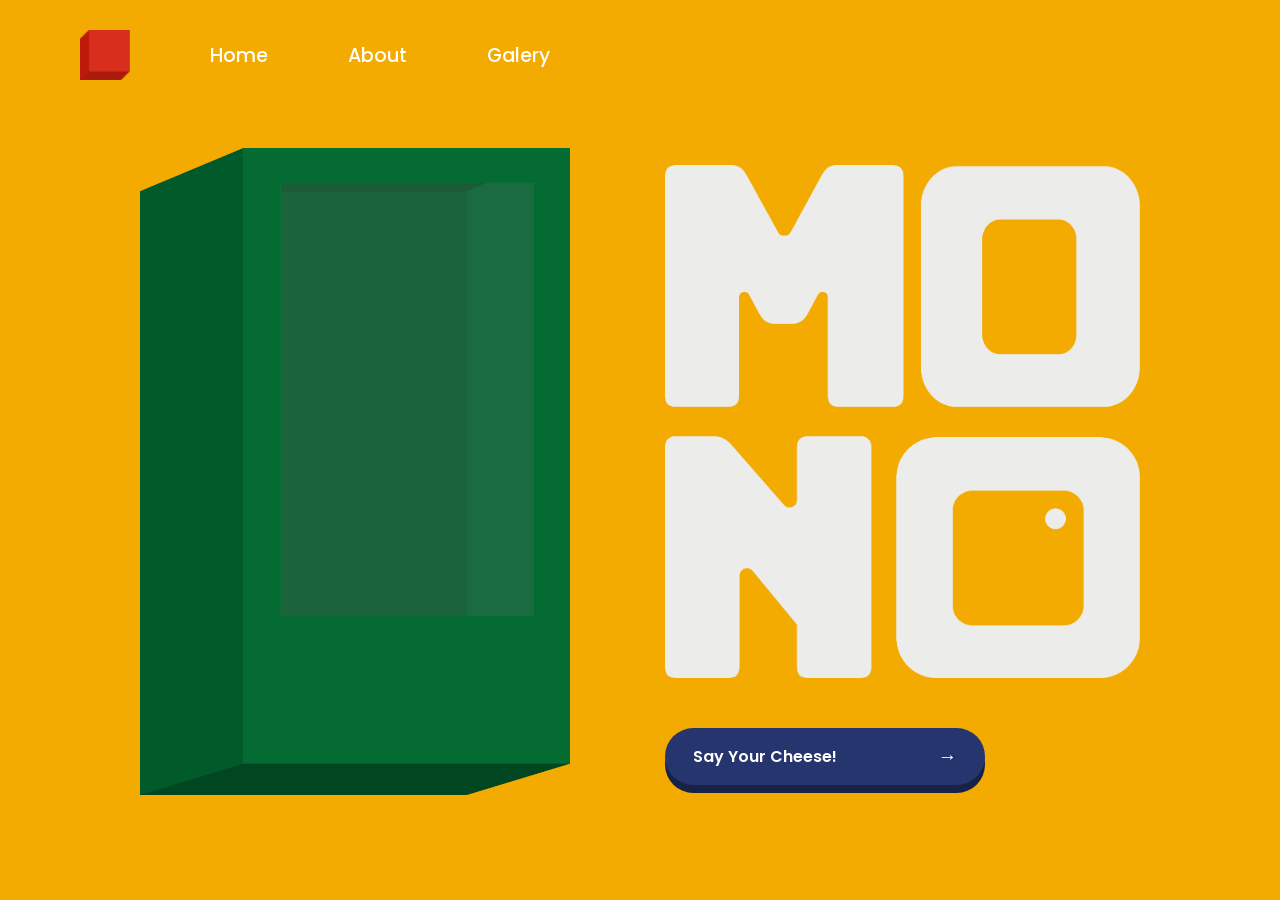
<file: index.html>
<!DOCTYPE html>
<html lang="id">
<head>
    <meta charset="UTF-8">
    <meta name="viewport" content="width=device-width, initial-scale=1.0">
    <title>Mono Landing Page</title>
    <link href="https://fonts.googleapis.com/css2?family=Poppins:wght@400;600;700&display=swap" rel="stylesheet">
    <link rel="stylesheet" href="style.css">
</head>
<body>

    <main class="hero-container">
        <nav class="navbar">
            <img src="assets/mono-logo.png" alt="Logo Box" class="nav-logo">
            <ul class="nav-links">
                <li><a href="#">Home</a></li>
                <li><a href="#">About</a></li>
                <li><a href="#">Galery</a></li>
            </ul>
        </nav>

        <section class="content">
            <div class="left-side">
                <img src="assets//green-box.png" alt="Green Box" class="green-box">
            </div>

            <div class="right-side">
                <img src="assets/MONO.png" alt="MONO" class="mono-text">
                
                <a href="camera.html" class="cta-button">
                    <span>Say Your Cheese!</span>
                    <span class="arrow">→</span>
                </a>
            </div>
        </section>
    </main>

</body>
</html>
</file>
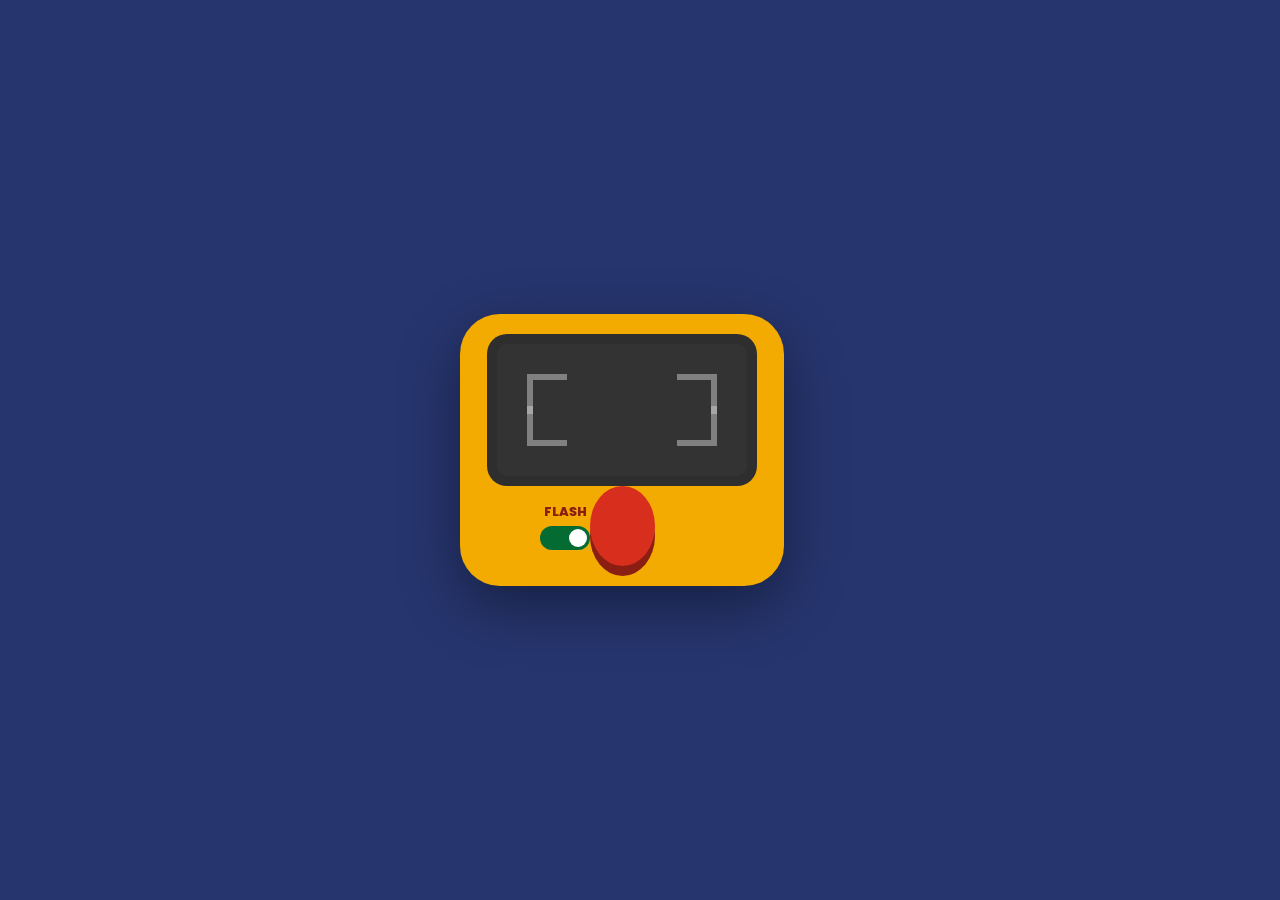
<file: camera.html>
<!DOCTYPE html>
<html lang="id">
<head>
    <meta charset="UTF-8">
    <meta name="viewport" content="width=device-width, initial-scale=1.0">
    <title>Photo Booth Pro - Camera</title>
    <link href="https://fonts.googleapis.com/css2?family=Poppins:wght@600;700;800&display=swap" rel="stylesheet">
    <link rel="stylesheet" href="style-camera.css">
</head>
<body>

    <main class="page-container">
        <div class="yellow-frame">
            
            <div class="camera-viewport">
                <video id="video-stream" autoplay playsinline class="mirror-view"></video>
                
                <canvas id="photo-canvas" style="display:none;"></canvas>
                
                <div id="flash-effect" class="ring-light-effect"></div>
                <div id="shutter-flash" class="shutter-flash-overlay"></div>

                <div class="viewfinder-overlay">
                    <div class="corner top-left"></div>
                    <div class="corner top-right"></div>
                    <div class="corner bottom-left"></div>
                    <div class="corner bottom-right"></div>
                </div>

                <div id="countdown-overlay" class="countdown-hidden">
                    <span id="countdown-number">3</span>
                </div>
            </div>

            <div class="controls">
                <div class="flash-container">
                    <span>FLASH</span>
                    <label class="switch">
                        <input type="checkbox" id="flash-toggle" checked>
                        <span class="slider"></span>
                    </label>
                </div>

                <button id="action-btn" class="btn-capture">
                    <span id="btn-text"></span>
                </button>

                <div style="width: 60px;"></div>
            </div>
        </div>
    </main>

    <script src="script.js"></script>
</body>
</html>
</file>
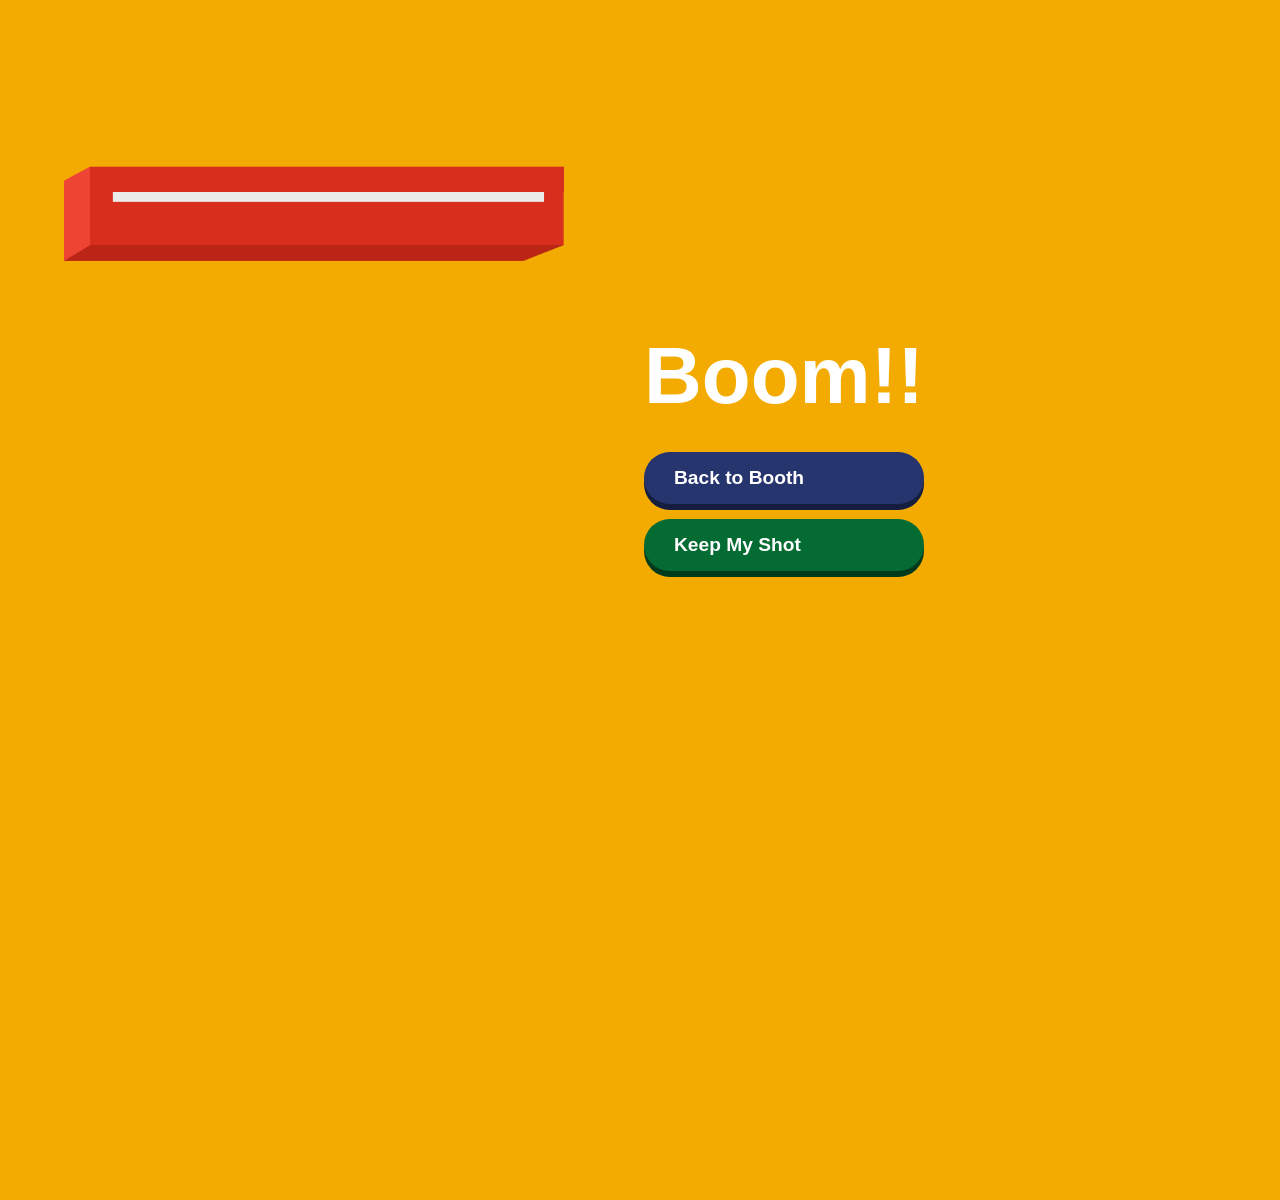
<file: download.html>
<!DOCTYPE html>
<html lang="id">
<head>
    <meta charset="UTF-8">
    <title>MONO Studio - Result</title>
    <link rel="stylesheet" href="style-download.css">
</head>
<body>
    <main class="result-container">
        <div class="printer-machine">
            <img src="assets/printer-bottom.png" class="layer-bottom">
            
            <div class="photo-slide-container">
                <img id="final-photo" class="moving-photo">
            </div>

            <img src="assets/printer-top.png" class="layer-top">
        </div>

        <div class="sidebar">
            <h1>Boom!!</h1>
            <div class="button-group">
                <button onclick="location.href='index.html'" class="btn-back">Back to Booth</button>
                <a id="download-link" download="my-photo.png" class="btn-download">Keep My Shot</a>
            </div>
        </div>
    </main>

    <script>
        // Ambil hasil dari localStorage
        const result = localStorage.getItem('finalResult');
        if (result) {
            document.getElementById('final-photo').src = result;
            document.getElementById('download-link').href = result;
        }
    </script>
</body>
</html>
</file>
<file: style.css>
* {
    margin: 0;
    padding: 0;
    box-sizing: border-box;
    font-family: 'Poppins', sans-serif;
}

html, body {
    height: 100%;
    width: 100%;
    overflow-x: hidden;
}

body {
    background-color: #F3AB01;
}

.hero-container {
    width: 100%;
    height: 100vh;
    padding: 30px 80px;
    display: flex;
    flex-direction: column;
}

/* Navbar */
.navbar {
    display: flex;
    align-items: center;
    gap: 80px;
}

.nav-logo {
    height: 50px;
    width: auto;
}

.nav-links {
    list-style: none;
    display: flex;
    gap: 80px;
}

.nav-links a {
    text-decoration: none;
    color: #FFFFFF;
    font-weight: 500;
    font-size: 1.2rem;
}

/* Konten Utama */
.content {
    padding: 60px;
    flex: 1;
    display: flex;
    align-items: center;
    justify-content: space-between;
}

.left-side {
    flex: 1;
}

.green-box {
    max-width: 430px;
    height: auto;
}

.right-side {
    flex: 1;
    display: flex;
    flex-direction: column;
    align-items: flex-start;
    margin-left: 50px;
}

.mono-text {
    width: 100%;
    max-width: 500px;
    margin-bottom: 50px;
}

/* Tombol Biru #26356E dengan Solid Shadow */
.cta-button {
    background-color: #26356E;
    color: white;
    text-decoration: none;
    padding: 14px 28px;
    border-radius: 50px;
    display: flex;
    align-items: center;
    justify-content: space-between;
    width: 320px;
    font-size: 1rem;
    font-weight: 600;
    position: relative;
    box-shadow: 0px 8px 0px #182246; 
    transition: all 0.1s;
}

.cta-button:hover {
    transform: translateY(2px);
    box-shadow: 0px 6px 0px #182246;
}

.cta-button:active {
    /* Efek benar-benar ditekan */
    transform: translateY(6px);
    box-shadow: 0px 2px 0px #182246;
}

.arrow {
    font-size: 1.2rem;
}

/* 1. Mengatur lebar scrollbar */
::-webkit-scrollbar {
    width: 16px; /* Lebar scrollbar */
}

/* 2. Mengatur Track (latar belakang scrollbar) */
::-webkit-scrollbar-track {
    background: #F3AB01; /* Dibuat sama dengan warna background agar "hilang" */
}

/* 3. Mengatur Thumb (bagian yang bisa digeser) */
::-webkit-scrollbar-thumb {
    background: #6B4B00; /* Warna biru tua sesuai tombol */
    border-radius: 10px; /* Membuat ujungnya membulat */
    border: 2px solid #F3AB01; /* Memberi jarak halus dengan background */
}

/* 4. Efek saat kursor diarahkan ke scrollbar */
::-webkit-scrollbar-thumb:hover {
    background: #432F00; /* Warna biru yang lebih gelap saat di-hover */
}
</file>
<file: style-camera.css>
* {
    margin: 0; padding: 0; box-sizing: border-box;
    font-family: 'Poppins', sans-serif;
}

body {
    background-color: #26356E;
    display: flex; justify-content: center; align-items: center;
    height: 100vh;
}

.yellow-frame {
    background-color: #F3AB01;
    width: 90%; /* Pakai persentase agar responsif */
    max-width: 900px; /* Batasi biar gak kegedean di monitor gede */
    aspect-ratio: 4 / 3; /* Kotak kamera biasanya lebih ke 4:3 atau 3:2 */
    border-radius: 40px;
    display: flex; flex-direction: column;
    align-items: center; justify-content: center;
    position: relative;
    padding: 20px;
    box-shadow: 0 20px 60px rgba(0,0,0,0.4);
}

.camera-viewport {
    width: 95%; 
    height: 75%; /* Beri ruang untuk tombol di bawah */
    position: relative;
    overflow: hidden;
    border-radius: 20px;
    border: 10px solid rgba(0,0,0,0.1);
    background: #333; /* Biar gak kosong banget sebelum kamera nyala */
}

.mirror-view {
    width: 100%; height: 100%; object-fit: cover;
    transform: scaleX(-1); /* Efek Mirror */
}

.btn-capture {
    width: 80px; height: 80px;
    background-color: #D82E1D;
    border: none; border-radius: 50%;
    cursor: pointer;
    box-shadow: 0px 10px 0px #8B1E13;
    transition: all 0.1s;
    display: flex; align-items: center; justify-content: center;
    color: white; font-weight: 800;
}

.btn-capture:active {
    transform: translateY(8px);
    box-shadow: 0px 2px 0px #8B1E13;
}

/* Tombol Next Hijau */
.btn-next {
    background-color: #046B33;
    width: 180px; height: 60px;
    border-radius: 30px;
    box-shadow: 0px 8px 0px #10431c;
}

/* Toggle Switch Flash */
.controls {
    width: 100%; display: flex; justify-content: space-between; 
    align-items: center; padding: 0 60px;
}

.flash-container { display: flex; flex-direction: column; align-items: center; gap: 5px; color: #8B1E13; font-weight: 800; font-size: 0.8rem; }
.switch { position: relative; display: inline-block; width: 50px; height: 24px; }
.switch input { opacity: 0; width: 0; height: 0; }
.slider { position: absolute; cursor: pointer; inset: 0; background-color: #ccc; transition: .4s; border-radius: 34px; }
.slider:before { position: absolute; content: ""; height: 18px; width: 18px; left: 3px; bottom: 3px; background-color: white; transition: .4s; border-radius: 50%; }
input:checked + .slider { background-color: #046B33; }
input:checked + .slider:before { transform: translateX(26px); }

/* Efek Putih Sekeliling (Lash) */
.ring-light-effect {
    position: absolute; inset: 0;
    box-shadow: inset 0 0 100px 50px rgba(255, 255, 255, 0);
    z-index: 2; pointer-events: none;
    transition: box-shadow 0.3s;
}

.ring-light-active {
    box-shadow: inset 0 0 150px 80px rgba(255, 255, 255, 1) !important;
}

.shutter-flash-overlay {
    position: absolute; inset: 0; background: white; opacity: 0; z-index: 10;
}
.flash-active { animation: flashAnim 0.3s; }
@keyframes flashAnim { 0% { opacity: 1; } 100% { opacity: 0; } }

.corner { position: absolute; width: 40px; height: 40px; border: 6px solid #ccc; z-index: 3; opacity: 0.5; }
.top-left { top: 30px; left: 30px; border-right: none; border-bottom: none; }
.top-right { top: 30px; right: 30px; border-left: none; border-bottom: none; }
.bottom-left { bottom: 30px; left: 30px; border-right: none; border-top: none; }
.bottom-right { bottom: 30px; right: 30px; border-left: none; border-top: none; }

#countdown-overlay {
    position: absolute; top: 50%; left: 50%; transform: translate(-50%, -50%);
    font-size: 10rem; color: #F3AB01; z-index: 100; font-weight: 800;
}
.countdown-hidden { display: none; }
</file>
<file: style-download.css>
* { margin: 0; padding: 0; box-sizing: border-box; font-family: 'Poppins', sans-serif; }

body {
    background-color: #F3AB01;
    height: 100vh;
    display: flex; justify-content: center; align-items: center;
}

.result-container {
    display: flex; width: 90%; max-width: 1200px; align-items: center; gap: 80px;
}

/* CONTAINER PRINTER */
.printer-machine {
    position: relative;
    width: 500px;
    height: 600px;
    display: flex; justify-content: center;
}

.layer-bottom {
    position: absolute; top: 30px; width: 100%; z-index: 1;
}

.layer-top {
    position: absolute; bottom: 34rem; width: 100%; z-index: 3;
}

/* TEMPAT FOTO KELUAR */
.photo-slide-container {
    position: absolute;
    top: 50px;
    width: 380px;
    height: 1000px;
    overflow: hidden;
    z-index: 2;
}

.moving-photo {
    width: 100%;
    transform: translateY(-100%); /* Sembunyi di atas */
    animation: printOut 3s ease-out forwards; /* Jalankan animasi */
    animation-delay: 0.5s;
}

@keyframes printOut {
    0% { transform: translateY(-100%); }
    100% { transform: translateY(0); }
}

/* SIDEBAR & BUTTONS */
.sidebar h1 { font-size: 5rem; color: white; margin-bottom: 30px; font-weight: 900; }
.button-group { display: flex; flex-direction: column; gap: 15px; }

.btn-back, .btn-download {
    padding: 15px 30px; border-radius: 50px; border: none;
    font-size: 1.2rem; font-weight: 700; cursor: pointer;
    display: flex; align-items: center; justify-content: space-between;
    text-decoration: none; transition: 0.2s;
}

.btn-back { background-color: #26356E; color: white; box-shadow: 0 6px 0 #151e3f; }
.btn-download { background-color: #046B33; color: white; box-shadow: 0 6px 0 #023a1c; }

.btn-back:active, .btn-download:active { transform: translateY(4px); box-shadow: 0 2px 0 #000; }
</file>
